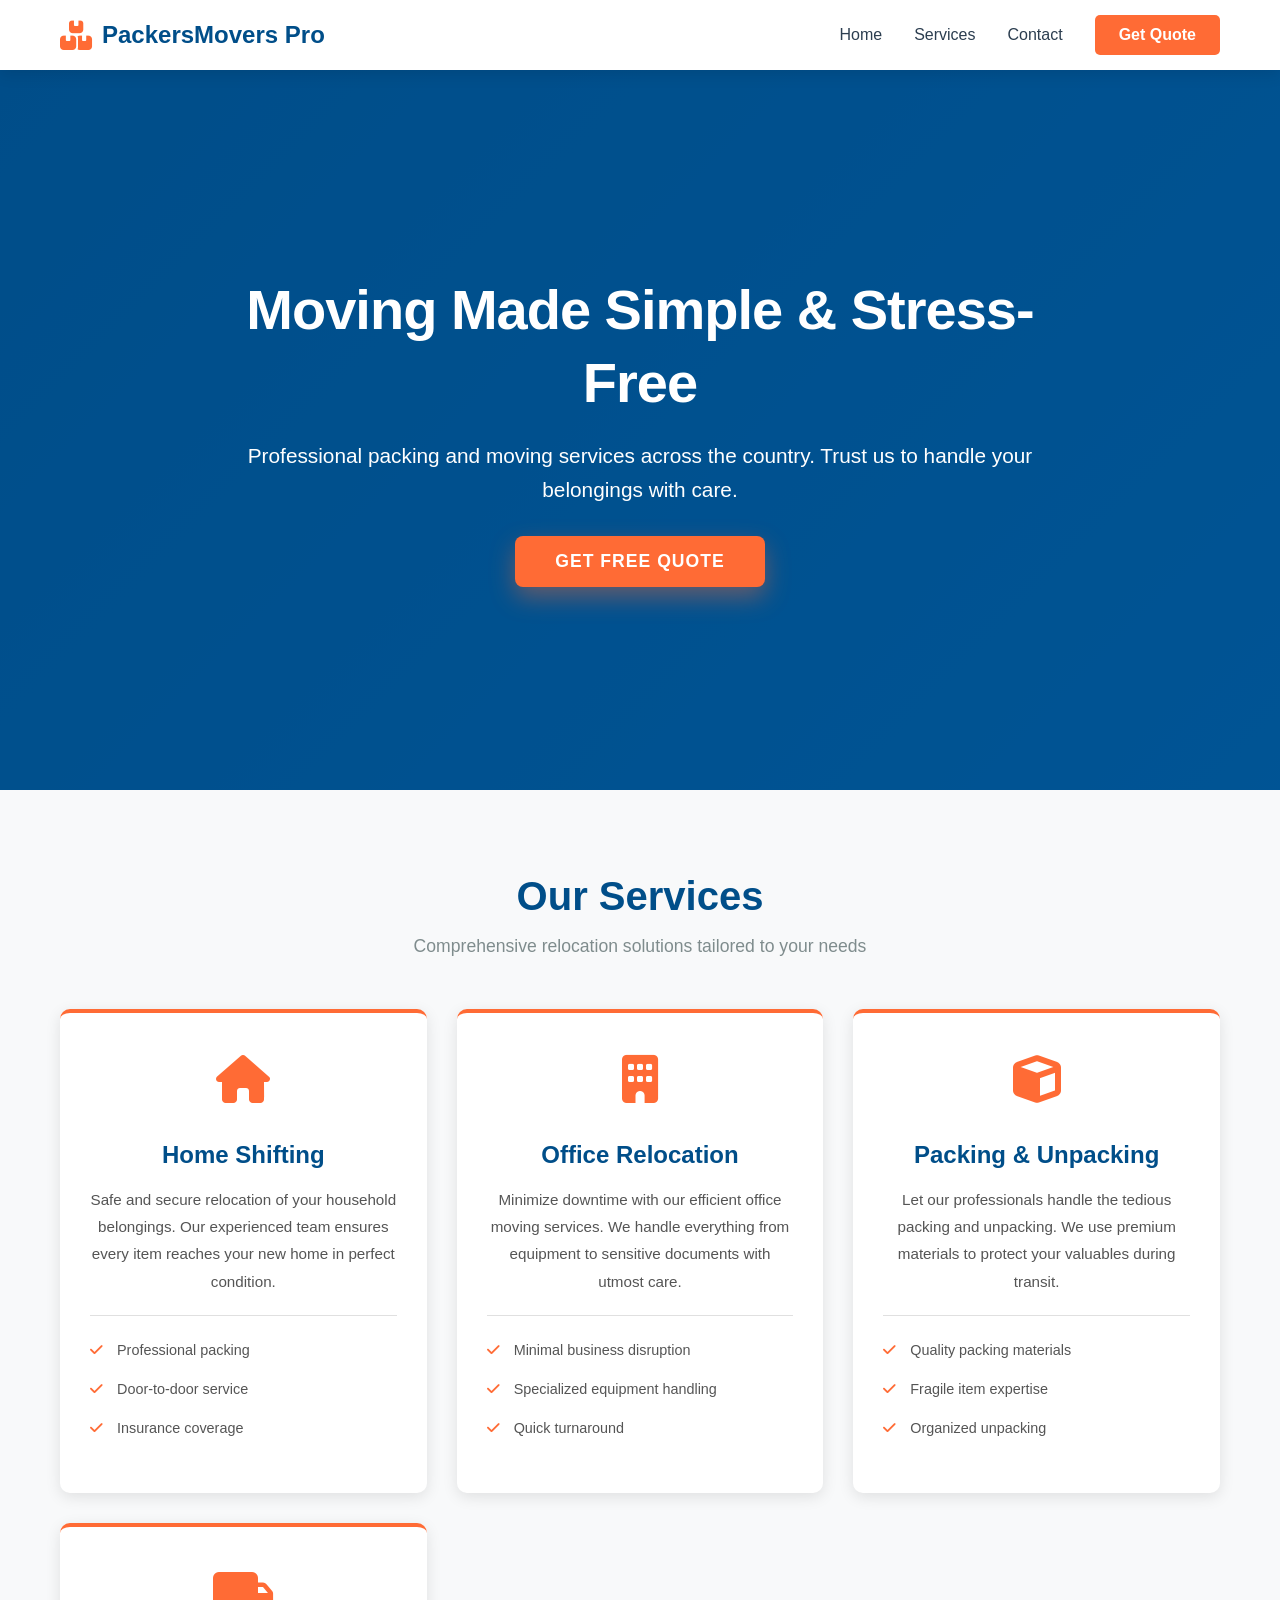
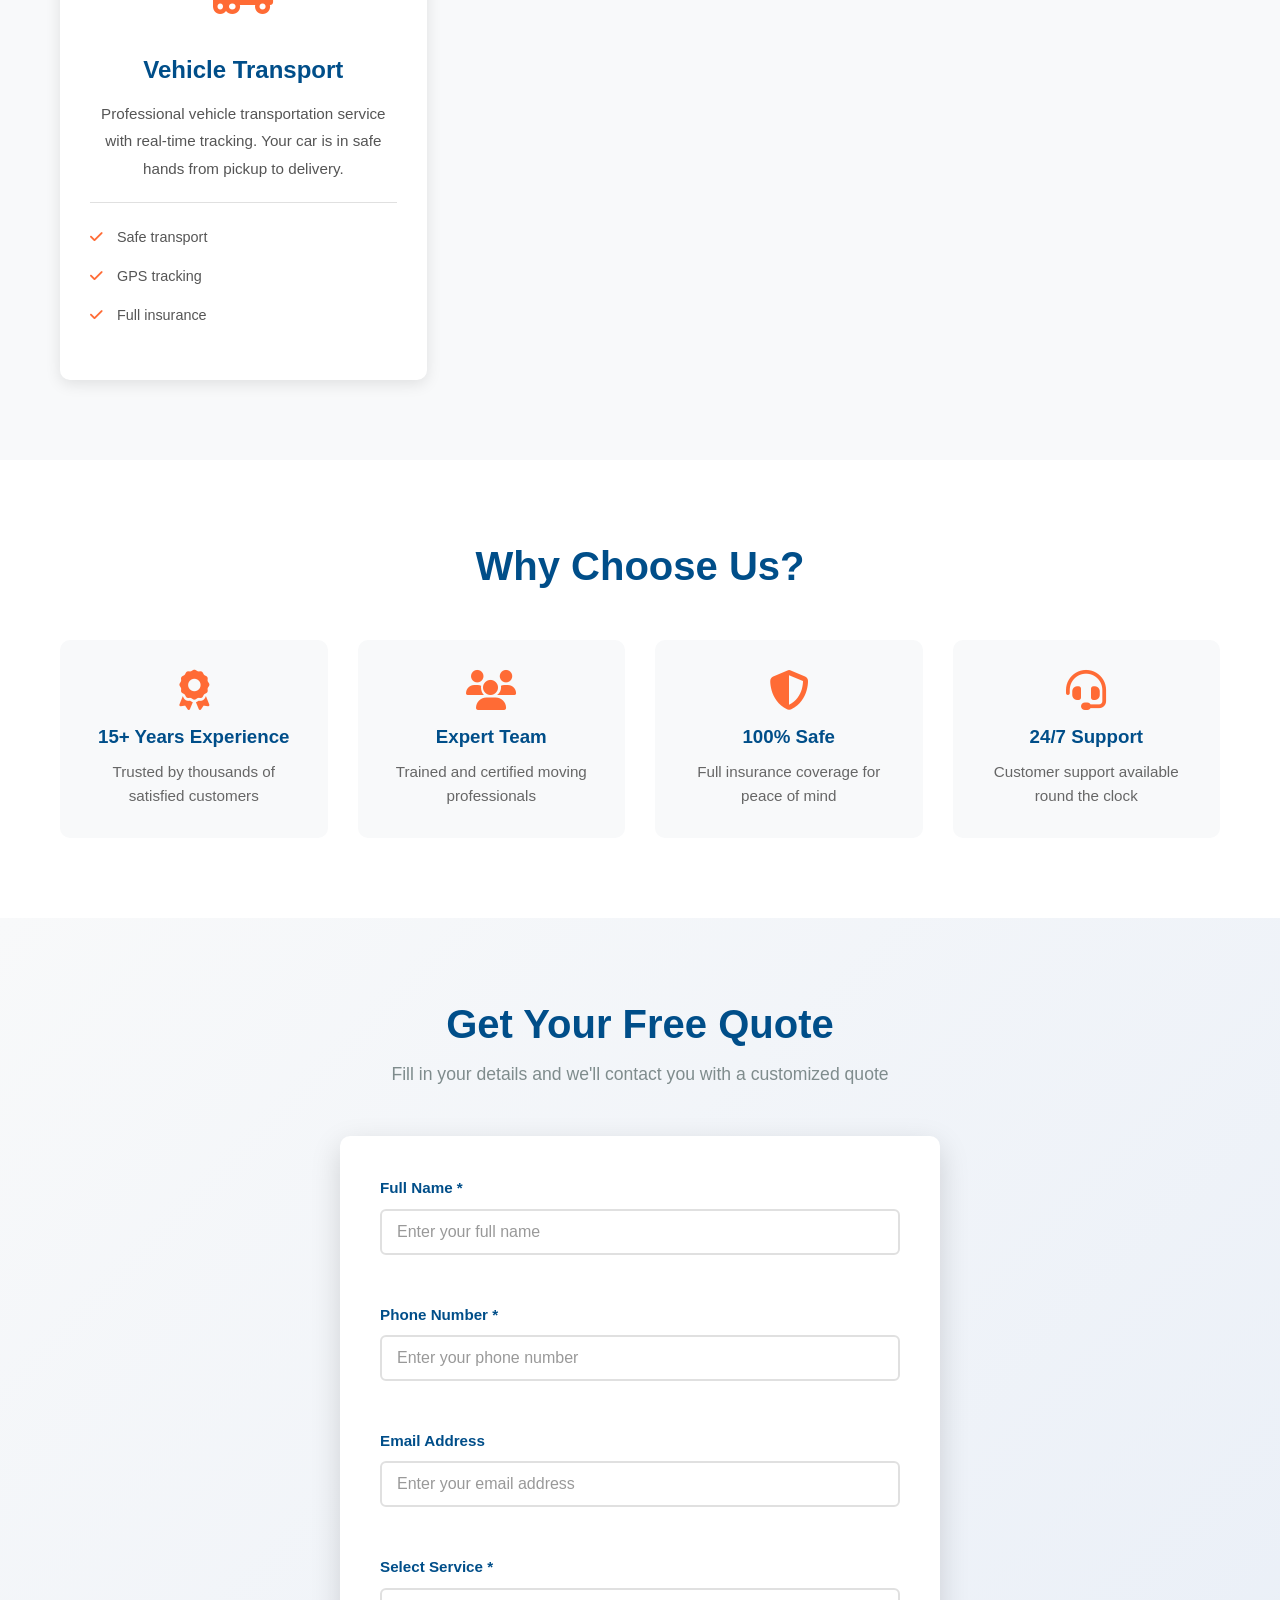
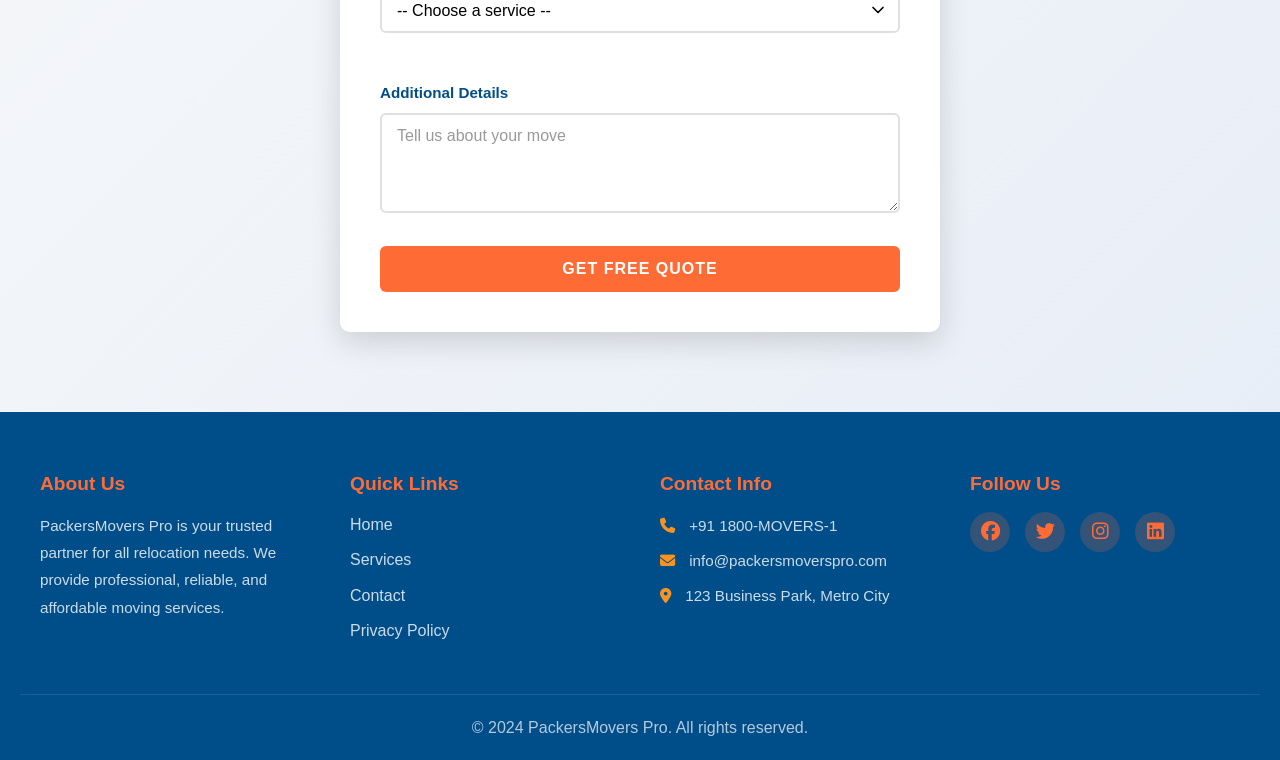
<file: index.html>
<!DOCTYPE html>
<html lang="en">
<head>
    <meta charset="UTF-8">
    <meta name="viewport" content="width=device-width, initial-scale=1.0">
    <meta name="description" content="Professional packers and movers service. Fast, reliable, and affordable relocation solutions for homes and offices.">
    <meta name="keywords" content="packers movers, relocation, home shifting, office moving, vehicle transport">
    <meta name="author" content="PackersMovers Pro">
    <title>PackersMovers Pro - Professional Relocation Services</title>
    <link rel="stylesheet" href="styles.css">
    <link rel="stylesheet" href="https://cdnjs.cloudflare.com/ajax/libs/font-awesome/6.4.0/css/all.min.css">
</head>
<body>
    <!-- Navigation Bar -->
    <nav class="navbar">
        <div class="nav-container">
            <div class="nav-logo">
                <i class="fas fa-boxes"></i>
                <span>PackersMovers Pro</span>
            </div>
            <div class="hamburger">
                <span></span>
                <span></span>
                <span></span>
            </div>
            <ul class="nav-menu">
                <li><a href="#home" class="nav-link">Home</a></li>
                <li><a href="#services" class="nav-link">Services</a></li>
                <li><a href="#contact" class="nav-link">Contact</a></li>
                <li><a href="#" class="nav-link nav-link-btn">Get Quote</a></li>
            </ul>
        </div>
    </nav>

    <!-- Hero Section -->
    <section id="home" class="hero">
        <div class="hero-content">
            <h1 class="hero-title">Moving Made Simple & Stress-Free</h1>
            <p class="hero-subtitle">Professional packing and moving services across the country. Trust us to handle your belongings with care.</p>
            <button class="cta-button" onclick="document.getElementById('contact').scrollIntoView({behavior: 'smooth'})">Get Free Quote</button>
        </div>
        <div class="hero-overlay"></div>
    </section>

    <!-- Services Section -->
    <section id="services" class="services">
        <div class="container">
            <h2 class="section-title">Our Services</h2>
            <p class="section-subtitle">Comprehensive relocation solutions tailored to your needs</p>
            
            <div class="services-grid">
                <!-- Service Card 1 -->
                <div class="service-card">
                    <div class="service-icon">
                        <i class="fas fa-home"></i>
                    </div>
                    <h3>Home Shifting</h3>
                    <p>Safe and secure relocation of your household belongings. Our experienced team ensures every item reaches your new home in perfect condition.</p>
                    <ul class="service-features">
                        <li><i class="fas fa-check"></i> Professional packing</li>
                        <li><i class="fas fa-check"></i> Door-to-door service</li>
                        <li><i class="fas fa-check"></i> Insurance coverage</li>
                    </ul>
                </div>

                <!-- Service Card 2 -->
                <div class="service-card">
                    <div class="service-icon">
                        <i class="fas fa-building"></i>
                    </div>
                    <h3>Office Relocation</h3>
                    <p>Minimize downtime with our efficient office moving services. We handle everything from equipment to sensitive documents with utmost care.</p>
                    <ul class="service-features">
                        <li><i class="fas fa-check"></i> Minimal business disruption</li>
                        <li><i class="fas fa-check"></i> Specialized equipment handling</li>
                        <li><i class="fas fa-check"></i> Quick turnaround</li>
                    </ul>
                </div>

                <!-- Service Card 3 -->
                <div class="service-card">
                    <div class="service-icon">
                        <i class="fas fa-cube"></i>
                    </div>
                    <h3>Packing & Unpacking</h3>
                    <p>Let our professionals handle the tedious packing and unpacking. We use premium materials to protect your valuables during transit.</p>
                    <ul class="service-features">
                        <li><i class="fas fa-check"></i> Quality packing materials</li>
                        <li><i class="fas fa-check"></i> Fragile item expertise</li>
                        <li><i class="fas fa-check"></i> Organized unpacking</li>
                    </ul>
                </div>

                <!-- Service Card 4 -->
                <div class="service-card">
                    <div class="service-icon">
                        <i class="fas fa-truck-moving"></i>
                    </div>
                    <h3>Vehicle Transport</h3>
                    <p>Professional vehicle transportation service with real-time tracking. Your car is in safe hands from pickup to delivery.</p>
                    <ul class="service-features">
                        <li><i class="fas fa-check"></i> Safe transport</li>
                        <li><i class="fas fa-check"></i> GPS tracking</li>
                        <li><i class="fas fa-check"></i> Full insurance</li>
                    </ul>
                </div>
            </div>
        </div>
    </section>

    <!-- Why Choose Us Section -->
    <section class="why-choose-us">
        <div class="container">
            <h2 class="section-title">Why Choose Us?</h2>
            <div class="features-grid">
                <div class="feature">
                    <i class="fas fa-award"></i>
                    <h3>15+ Years Experience</h3>
                    <p>Trusted by thousands of satisfied customers</p>
                </div>
                <div class="feature">
                    <i class="fas fa-users"></i>
                    <h3>Expert Team</h3>
                    <p>Trained and certified moving professionals</p>
                </div>
                <div class="feature">
                    <i class="fas fa-shield-alt"></i>
                    <h3>100% Safe</h3>
                    <p>Full insurance coverage for peace of mind</p>
                </div>
                <div class="feature">
                    <i class="fas fa-headset"></i>
                    <h3>24/7 Support</h3>
                    <p>Customer support available round the clock</p>
                </div>
            </div>
        </div>
    </section>

    <!-- Contact Form Section -->
    <section id="contact" class="contact">
        <div class="container">
            <h2 class="section-title">Get Your Free Quote</h2>
            <p class="section-subtitle">Fill in your details and we'll contact you with a customized quote</p>
            
            <form class="contact-form" id="contactForm">
                <div class="form-group">
                    <label for="name">Full Name *</label>
                    <input type="text" id="name" name="name" placeholder="Enter your full name" required>
                    <span class="error-message" id="nameError"></span>
                </div>

                <div class="form-group">
                    <label for="phone">Phone Number *</label>
                    <input type="tel" id="phone" name="phone" placeholder="Enter your phone number" required>
                    <span class="error-message" id="phoneError"></span>
                </div>

                <div class="form-group">
                    <label for="email">Email Address</label>
                    <input type="email" id="email" name="email" placeholder="Enter your email address">
                    <span class="error-message" id="emailError"></span>
                </div>

                <div class="form-group">
                    <label for="service">Select Service *</label>
                    <select id="service" name="service" required>
                        <option value="">-- Choose a service --</option>
                        <option value="home-shifting">Home Shifting</option>
                        <option value="office-relocation">Office Relocation</option>
                        <option value="packing-unpacking">Packing & Unpacking</option>
                        <option value="vehicle-transport">Vehicle Transport</option>
                    </select>
                    <span class="error-message" id="serviceError"></span>
                </div>

                <div class="form-group">
                    <label for="message">Additional Details</label>
                    <textarea id="message" name="message" placeholder="Tell us about your move" rows="4"></textarea>
                </div>

                <button type="submit" class="submit-button">Get Free Quote</button>
                <p class="form-success-message" id="successMessage"></p>
            </form>
        </div>
    </section>

    <!-- Footer -->
    <footer class="footer">
        <div class="footer-container">
            <div class="footer-section">
                <h4>About Us</h4>
                <p>PackersMovers Pro is your trusted partner for all relocation needs. We provide professional, reliable, and affordable moving services.</p>
            </div>

            <div class="footer-section">
                <h4>Quick Links</h4>
                <ul>
                    <li><a href="#home">Home</a></li>
                    <li><a href="#services">Services</a></li>
                    <li><a href="#contact">Contact</a></li>
                    <li><a href="#">Privacy Policy</a></li>
                </ul>
            </div>

            <div class="footer-section">
                <h4>Contact Info</h4>
                <p>
                    <i class="fas fa-phone"></i> +91 1800-MOVERS-1
                </p>
                <p>
                    <i class="fas fa-envelope"></i> info@packersmoverspro.com
                </p>
                <p>
                    <i class="fas fa-map-marker-alt"></i> 123 Business Park, Metro City
                </p>
            </div>

            <div class="footer-section">
                <h4>Follow Us</h4>
                <div class="social-links">
                    <a href="#"><i class="fab fa-facebook"></i></a>
                    <a href="#"><i class="fab fa-twitter"></i></a>
                    <a href="#"><i class="fab fa-instagram"></i></a>
                    <a href="#"><i class="fab fa-linkedin"></i></a>
                </div>
            </div>
        </div>

        <div class="footer-bottom">
            <p>&copy; 2024 PackersMovers Pro. All rights reserved.</p>
        </div>
    </footer>

    <!-- Back to Top Button -->
    <button class="back-to-top" id="backToTopBtn">
        <i class="fas fa-chevron-up"></i>
    </button>

    <script src="script.js"></script>
</body>
</html>
</file>
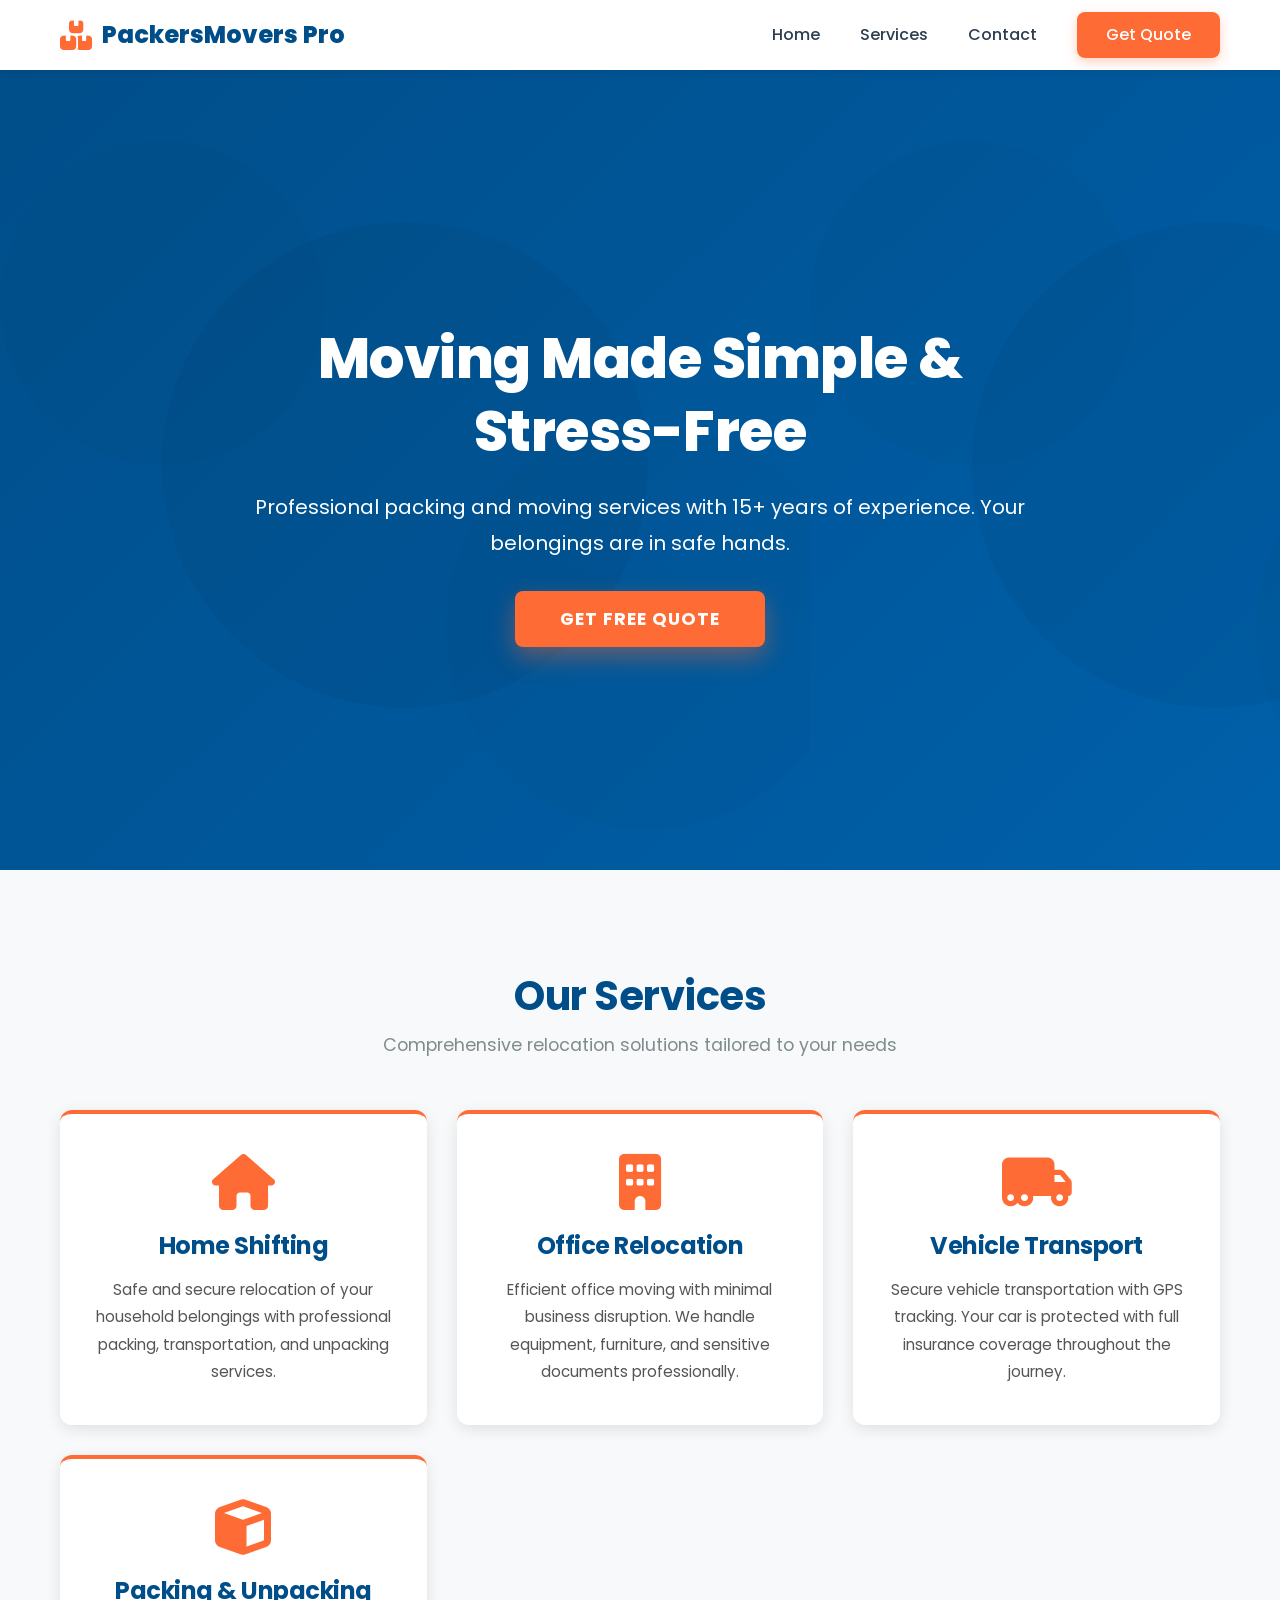
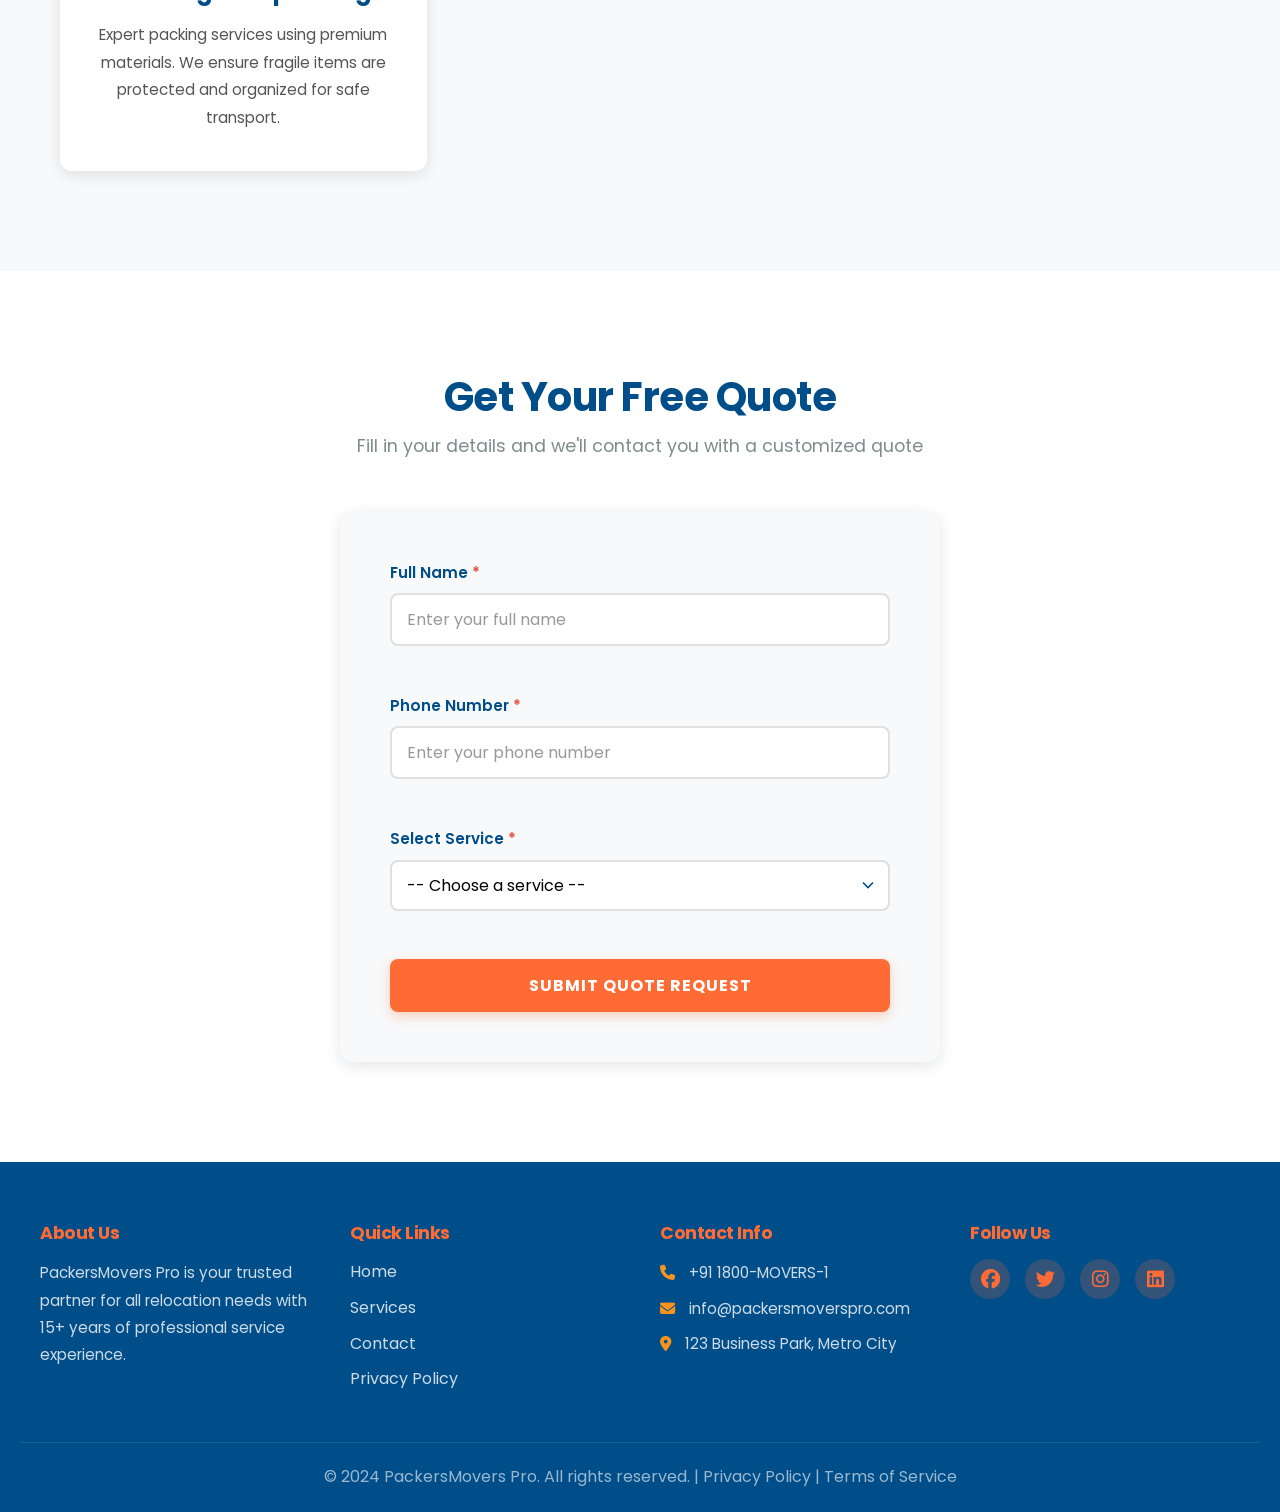
<file: complete-single-file.html>
<!DOCTYPE html>
<html lang="en">
<head>
    <meta charset="UTF-8">
    <meta name="viewport" content="width=device-width, initial-scale=1.0">
    <meta name="description" content="Professional packers and movers service. Fast, reliable, and affordable relocation solutions for homes and offices across India.">
    <meta name="keywords" content="packers movers, home shifting, office relocation, vehicle transport, moving services">
    <meta name="author" content="PackersMovers Pro">
    <meta property="og:title" content="PackersMovers Pro - Professional Relocation Services">
    <meta property="og:description" content="Expert packing and moving services with 15+ years of experience.">
    <meta property="og:type" content="website">
    
    <title>PackersMovers Pro - Professional Relocation & Moving Services</title>
    
    <!-- Google Fonts -->
    <link rel="preconnect" href="https://fonts.googleapis.com">
    <link rel="preconnect" href="https://fonts.gstatic.com" crossorigin>
    <link href="https://fonts.googleapis.com/css2?family=Poppins:wght@300;400;600;700;800&display=swap" rel="stylesheet">
    
    <!-- Font Awesome Icons -->
    <link rel="stylesheet" href="https://cdnjs.cloudflare.com/ajax/libs/font-awesome/6.4.0/css/all.min.css">
    
    <style>
        /* ==========================================
           CSS CUSTOM PROPERTIES & GLOBAL STYLES
           ========================================== */
        
        :root {
            --primary-color: #FF6B35;
            --secondary-color: #004E89;
            --accent-color: #F7931E;
            --success-color: #27ae60;
            --error-color: #e74c3c;
            --text-dark: #2c3e50;
            --text-light: #ecf0f1;
            --bg-light: #f8f9fa;
            --bg-white: #ffffff;
            --border-color: #e0e0e0;
            --shadow-sm: 0 2px 8px rgba(0, 0, 0, 0.08);
            --shadow: 0 4px 15px rgba(0, 0, 0, 0.1);
            --shadow-lg: 0 10px 30px rgba(0, 0, 0, 0.15);
            --transition: all 0.3s cubic-bezier(0.25, 0.46, 0.45, 0.94);
            --transition-fast: all 0.2s ease;
        }

        * {
            margin: 0;
            padding: 0;
            box-sizing: border-box;
        }

        html {
            scroll-behavior: smooth;
        }

        body {
            font-family: 'Poppins', sans-serif;
            line-height: 1.6;
            color: var(--text-dark);
            background: var(--bg-white);
            overflow-x: hidden;
        }

        /* ==========================================
           TYPOGRAPHY & UTILITIES
           ========================================== */
        
        h1, h2, h3, h4, h5, h6 {
            font-weight: 700;
            line-height: 1.3;
            letter-spacing: -0.5px;
        }

        h1 { font-size: clamp(2rem, 5vw, 3.5rem); }
        h2 { font-size: clamp(1.75rem, 4vw, 2.5rem); }
        h3 { font-size: 1.5rem; }

        p {
            font-size: 1rem;
            line-height: 1.8;
        }

        a {
            text-decoration: none;
            color: inherit;
            transition: var(--transition-fast);
        }

        button {
            font-family: 'Poppins', sans-serif;
            cursor: pointer;
            border: none;
            transition: var(--transition-fast);
        }

        img {
            max-width: 100%;
            height: auto;
            display: block;
        }

        .container {
            max-width: 1200px;
            margin: 0 auto;
            padding: 0 20px;
        }

        .section-title {
            text-align: center;
            color: var(--secondary-color);
            margin-bottom: 0.5rem;
            animation: slideInDown 0.6s ease forwards;
        }

        .section-subtitle {
            text-align: center;
            color: #7f8c8d;
            font-size: 1.1rem;
            margin-bottom: 3rem;
            animation: slideInUp 0.6s ease 0.1s forwards;
        }

        /* ==========================================
           NAVIGATION BAR
           ========================================== */
        
        header {
            background: var(--bg-white);
            box-shadow: var(--shadow-sm);
            position: fixed;
            top: 0;
            width: 100%;
            z-index: 1000;
            transition: var(--transition-fast);
        }

        header.scrolled {
            box-shadow: var(--shadow);
        }

        nav {
            display: flex;
            justify-content: space-between;
            align-items: center;
            padding: 1rem 0;
            max-width: 1200px;
            margin: 0 auto;
            padding: 1rem 20px;
        }

        .logo {
            display: flex;
            align-items: center;
            gap: 10px;
            font-size: 1.5rem;
            font-weight: 800;
            color: var(--secondary-color);
        }

        .logo i {
            font-size: 1.8rem;
            color: var(--primary-color);
        }

        .nav-links {
            display: flex;
            list-style: none;
            gap: 2.5rem;
            align-items: center;
        }

        .nav-links a {
            color: var(--text-dark);
            font-weight: 500;
            position: relative;
            overflow: hidden;
        }

        .nav-links a::after {
            content: '';
            position: absolute;
            bottom: -3px;
            left: 0;
            width: 0;
            height: 2px;
            background: var(--primary-color);
            transition: width 0.3s ease;
        }

        .nav-links a:hover::after,
        .nav-links a.active::after {
            width: 100%;
        }

        .nav-cta {
            background: var(--primary-color);
            color: white !important;
            padding: 0.7rem 1.8rem;
            border-radius: 8px;
            font-weight: 600;
            box-shadow: 0 4px 12px rgba(255, 107, 53, 0.3);
        }

        .nav-cta:hover {
            background: var(--secondary-color);
            transform: translateY(-2px);
            box-shadow: 0 6px 16px rgba(0, 78, 137, 0.4);
        }

        .nav-cta::after {
            display: none !important;
        }

        /* Hamburger Menu */
        .hamburger {
            display: none;
            flex-direction: column;
            cursor: pointer;
            gap: 6px;
        }

        .hamburger span {
            width: 25px;
            height: 3px;
            background: var(--text-dark);
            border-radius: 3px;
            transition: var(--transition-fast);
        }

        .hamburger.active span:nth-child(1) {
            transform: rotate(45deg) translate(8px, 8px);
        }

        .hamburger.active span:nth-child(2) {
            opacity: 0;
        }

        .hamburger.active span:nth-child(3) {
            transform: rotate(-45deg) translate(7px, -7px);
        }

        /* ==========================================
           HERO SECTION
           ========================================== */
        
        .hero {
            background: linear-gradient(135deg, var(--secondary-color) 0%, #0066b3 100%);
            background-attachment: fixed;
            color: white;
            padding: 140px 20px 100px;
            text-align: center;
            position: relative;
            overflow: hidden;
            min-height: 90vh;
            display: flex;
            align-items: center;
            justify-content: center;
            margin-top: 60px;
        }

        .hero::before {
            content: '';
            position: absolute;
            top: 0;
            left: 0;
            right: 0;
            bottom: 0;
            background: url('data:image/svg+xml,<svg xmlns="http://www.w3.org/2000/svg" viewBox="0 0 100 100"><circle cx="50" cy="50" r="30" opacity="0.1"/><circle cx="20" cy="30" r="20" opacity="0.05"/><circle cx="80" cy="70" r="25" opacity="0.05"/></svg>');
            opacity: 0.5;
        }

        .hero::after {
            content: '';
            position: absolute;
            top: 0;
            left: 0;
            right: 0;
            bottom: 0;
            background: rgba(0, 78, 137, 0.2);
        }

        .hero-content {
            position: relative;
            z-index: 1;
            max-width: 800px;
            animation: fadeInUp 0.8s ease 0.2s both;
        }

        .hero h1 {
            margin-bottom: 20px;
            font-weight: 800;
            animation: slideInDown 0.8s ease;
        }

        .hero p {
            font-size: 1.25rem;
            margin-bottom: 30px;
            opacity: 0.95;
            animation: slideInUp 0.8s ease 0.1s both;
        }

        .cta-button {
            background: var(--primary-color);
            color: white;
            padding: 15px 45px;
            font-size: 1.1rem;
            font-weight: 700;
            border-radius: 8px;
            text-transform: uppercase;
            letter-spacing: 1px;
            box-shadow: 0 10px 25px rgba(255, 107, 53, 0.4);
            display: inline-block;
            animation: slideInUp 0.8s ease 0.2s both;
        }

        .cta-button:hover {
            background: var(--accent-color);
            transform: translateY(-3px);
            box-shadow: 0 15px 35px rgba(255, 107, 53, 0.6);
        }

        .cta-button:active {
            transform: translateY(-1px);
        }

        /* ==========================================
           SERVICES SECTION
           ========================================== */
        
        .services {
            padding: 100px 20px;
            background: var(--bg-light);
        }

        .services-grid {
            display: grid;
            grid-template-columns: repeat(auto-fit, minmax(300px, 1fr));
            gap: 30px;
            margin-top: 3rem;
        }

        .service-card {
            background: var(--bg-white);
            border-radius: 12px;
            padding: 40px 30px;
            text-align: center;
            box-shadow: var(--shadow);
            border-top: 4px solid var(--primary-color);
            transition: var(--transition);
            cursor: pointer;
            animation: fadeInUp 0.6s ease both;
        }

        .service-card:nth-child(2) {
            animation-delay: 0.1s;
        }

        .service-card:nth-child(3) {
            animation-delay: 0.2s;
        }

        .service-card:nth-child(4) {
            animation-delay: 0.3s;
        }

        .service-card:hover {
            transform: translateY(-15px);
            box-shadow: var(--shadow-lg);
            border-top-color: var(--accent-color);
        }

        .service-icon {
            font-size: 3.5rem;
            color: var(--primary-color);
            margin-bottom: 20px;
            display: inline-block;
            transition: var(--transition);
        }

        .service-card:hover .service-icon {
            transform: scale(1.1) rotate(10deg);
            color: var(--accent-color);
        }

        .service-card h3 {
            color: var(--secondary-color);
            margin-bottom: 15px;
        }

        .service-card p {
            color: #555;
            font-size: 0.95rem;
            line-height: 1.8;
        }

        /* ==========================================
           CONTACT FORM SECTION
           ========================================== */
        
        .contact {
            padding: 100px 20px;
            background: var(--bg-white);
        }

        .contact-form {
            max-width: 600px;
            margin: 0 auto;
            background: var(--bg-light);
            padding: 50px;
            border-radius: 12px;
            box-shadow: var(--shadow);
            animation: fadeInUp 0.8s ease;
        }

        .form-group {
            margin-bottom: 25px;
        }

        .form-group label {
            display: block;
            margin-bottom: 8px;
            font-weight: 600;
            color: var(--secondary-color);
            font-size: 0.95rem;
        }

        .form-group input,
        .form-group select,
        .form-group textarea {
            width: 100%;
            padding: 12px 15px;
            border: 2px solid var(--border-color);
            border-radius: 8px;
            font-size: 1rem;
            font-family: 'Poppins', sans-serif;
            transition: var(--transition-fast);
            background: white;
        }

        .form-group input:focus,
        .form-group select:focus,
        .form-group textarea:focus {
            outline: none;
            border-color: var(--primary-color);
            box-shadow: 0 0 0 3px rgba(255, 107, 53, 0.1);
        }

        .form-group input::placeholder,
        .form-group textarea::placeholder {
            color: #999;
        }

        .form-group select {
            appearance: none;
            background-image: url("data:image/svg+xml;charset=UTF-8,%3csvg xmlns='http://www.w3.org/2000/svg' viewBox='0 0 24 24' fill='none' stroke='%23004E89' stroke-width='2'%3e%3cpolyline points='6 9 12 15 18 9'%3e%3c/polyline%3e%3c/svg%3e");
            background-repeat: no-repeat;
            background-position: right 10px center;
            background-size: 20px;
            padding-right: 40px;
            cursor: pointer;
        }

        .error-message {
            color: var(--error-color);
            font-size: 0.85rem;
            margin-top: 5px;
            display: block;
            min-height: 18px;
        }

        .form-group input.error,
        .form-group select.error,
        .form-group textarea.error {
            border-color: var(--error-color);
            background-color: rgba(231, 76, 60, 0.05);
        }

        .submit-button {
            width: 100%;
            padding: 14px;
            background: var(--primary-color);
            color: white;
            border-radius: 8px;
            font-size: 1rem;
            font-weight: 700;
            text-transform: uppercase;
            letter-spacing: 1px;
            box-shadow: 0 4px 12px rgba(255, 107, 53, 0.3);
        }

        .submit-button:hover {
            background: var(--secondary-color);
            transform: translateY(-2px);
            box-shadow: 0 6px 16px rgba(0, 78, 137, 0.4);
        }

        .submit-button:active {
            transform: translateY(0);
        }

        .submit-button.disabled {
            opacity: 0.6;
            cursor: not-allowed;
            transform: none;
        }

        .success-message {
            background: rgba(39, 174, 96, 0.1);
            border-left: 4px solid var(--success-color);
            color: var(--success-color);
            padding: 15px;
            border-radius: 6px;
            margin-bottom: 20px;
            display: none;
            animation: slideInDown 0.4s ease;
        }

        .success-message.show {
            display: block;
        }

        /* ==========================================
           FOOTER SECTION
           ========================================== */
        
        footer {
            background: var(--secondary-color);
            color: var(--text-light);
            padding: 60px 20px 20px;
        }

        .footer-content {
            display: grid;
            grid-template-columns: repeat(auto-fit, minmax(250px, 1fr));
            gap: 40px;
            max-width: 1200px;
            margin: 0 auto 40px;
        }

        .footer-section h4 {
            color: var(--primary-color);
            margin-bottom: 15px;
            font-size: 1.1rem;
        }

        .footer-section p {
            line-height: 1.8;
            color: rgba(255, 255, 255, 0.8);
            margin-bottom: 8px;
            font-size: 0.95rem;
        }

        .footer-section p i {
            margin-right: 10px;
            color: var(--accent-color);
        }

        .footer-section ul {
            list-style: none;
        }

        .footer-section ul li {
            margin-bottom: 10px;
        }

        .footer-section ul li a {
            color: rgba(255, 255, 255, 0.8);
            transition: var(--transition-fast);
        }

        .footer-section ul li a:hover {
            color: var(--primary-color);
            margin-left: 5px;
        }

        .social-links {
            display: flex;
            gap: 15px;
            margin-top: 15px;
        }

        .social-links a {
            display: inline-flex;
            align-items: center;
            justify-content: center;
            width: 40px;
            height: 40px;
            background: rgba(255, 107, 53, 0.2);
            color: var(--primary-color);
            border-radius: 50%;
            transition: var(--transition-fast);
            font-size: 1.2rem;
        }

        .social-links a:hover {
            background: var(--primary-color);
            color: white;
            transform: translateY(-3px);
        }

        .footer-bottom {
            text-align: center;
            padding-top: 20px;
            border-top: 1px solid rgba(255, 255, 255, 0.1);
            color: rgba(255, 255, 255, 0.6);
        }

        /* ==========================================
           BACK TO TOP BUTTON
           ========================================== */
        
        .back-to-top {
            position: fixed;
            bottom: 30px;
            right: 30px;
            width: 50px;
            height: 50px;
            background: var(--primary-color);
            color: white;
            border-radius: 50%;
            font-size: 1.5rem;
            display: flex;
            align-items: center;
            justify-content: center;
            box-shadow: 0 4px 12px rgba(255, 107, 53, 0.4);
            z-index: 999;
            opacity: 0;
            visibility: hidden;
            transition: var(--transition-fast);
        }

        .back-to-top.show {
            opacity: 1;
            visibility: visible;
        }

        .back-to-top:hover {
            background: var(--secondary-color);
            transform: translateY(-5px);
        }

        /* ==========================================
           ANIMATIONS
           ========================================== */
        
        @keyframes slideInDown {
            from {
                opacity: 0;
                transform: translateY(-30px);
            }
            to {
                opacity: 1;
                transform: translateY(0);
            }
        }

        @keyframes slideInUp {
            from {
                opacity: 0;
                transform: translateY(30px);
            }
            to {
                opacity: 1;
                transform: translateY(0);
            }
        }

        @keyframes fadeInUp {
            from {
                opacity: 0;
                transform: translateY(20px);
            }
            to {
                opacity: 1;
                transform: translateY(0);
            }
        }

        @keyframes fadeIn {
            from { opacity: 0; }
            to { opacity: 1; }
        }

        .fade-in {
            animation: fadeIn 0.6s ease forwards;
        }

        /* ==========================================
           RESPONSIVE DESIGN
           ========================================== */
        
        @media (max-width: 768px) {
            .nav-links {
                position: fixed;
                left: -100%;
                top: 60px;
                flex-direction: column;
                background-color: white;
                width: 100%;
                text-align: center;
                transition: 0.3s;
                box-shadow: var(--shadow);
                padding: 20px 0;
                gap: 0;
            }

            .nav-links.active {
                left: 0;
            }

            .nav-links li {
                padding: 15px 0;
            }

            .hamburger {
                display: flex;
            }

            .hero {
                min-height: 60vh;
                padding: 100px 20px 80px;
            }

            .services-grid {
                grid-template-columns: 1fr;
                gap: 20px;
            }

            .contact-form {
                padding: 30px 20px;
            }

            .back-to-top {
                width: 45px;
                height: 45px;
                bottom: 20px;
                right: 20px;
                font-size: 1.2rem;
            }

            .footer-content {
                gap: 30px;
            }
        }

        @media (max-width: 480px) {
            .logo span {
                display: none;
            }

            .logo {
                font-size: 1.2rem;
            }

            .nav-cta {
                padding: 0.6rem 1.2rem;
                font-size: 0.9rem;
            }

            .cta-button {
                padding: 12px 30px;
                font-size: 0.95rem;
            }

            .section-title {
                font-size: 1.5rem;
            }

            .section-subtitle {
                font-size: 0.95rem;
            }

            .service-card {
                padding: 25px 15px;
            }

            .service-icon {
                font-size: 2.5rem;
            }

            .contact-form {
                padding: 20px;
            }

            .back-to-top {
                width: 40px;
                height: 40px;
                font-size: 1rem;
            }
        }
    </style>
</head>
<body>
    <!-- HEADER & NAVIGATION -->
    <header id="header">
        <nav>
            <div class="logo">
                <i class="fas fa-boxes"></i>
                <span>PackersMovers Pro</span>
            </div>
            
            <ul class="nav-links" id="navLinks">
                <li><a href="#home" class="nav-link">Home</a></li>
                <li><a href="#services" class="nav-link">Services</a></li>
                <li><a href="#contact" class="nav-link">Contact</a></li>
                <li><a href="#contact" class="nav-link nav-cta">Get Quote</a></li>
            </ul>

            <div class="hamburger" id="hamburger">
                <span></span>
                <span></span>
                <span></span>
            </div>
        </nav>
    </header>

    <!-- HERO SECTION -->
    <section id="home" class="hero">
        <div class="hero-content">
            <h1>Moving Made Simple & Stress-Free</h1>
            <p>Professional packing and moving services with 15+ years of experience. Your belongings are in safe hands.</p>
            <button class="cta-button" onclick="document.getElementById('contact').scrollIntoView({behavior: 'smooth'})">Get Free Quote</button>
        </div>
    </section>

    <!-- SERVICES SECTION -->
    <section id="services" class="services">
        <div class="container">
            <h2 class="section-title">Our Services</h2>
            <p class="section-subtitle">Comprehensive relocation solutions tailored to your needs</p>
            
            <div class="services-grid">
                <!-- Service 1: Home Shifting -->
                <div class="service-card" onclick="selectService('home-shifting')">
                    <i class="fas fa-home service-icon"></i>
                    <h3>Home Shifting</h3>
                    <p>Safe and secure relocation of your household belongings with professional packing, transportation, and unpacking services.</p>
                </div>

                <!-- Service 2: Office Relocation -->
                <div class="service-card" onclick="selectService('office-relocation')">
                    <i class="fas fa-building service-icon"></i>
                    <h3>Office Relocation</h3>
                    <p>Efficient office moving with minimal business disruption. We handle equipment, furniture, and sensitive documents professionally.</p>
                </div>

                <!-- Service 3: Vehicle Transport -->
                <div class="service-card" onclick="selectService('vehicle-transport')">
                    <i class="fas fa-truck-moving service-icon"></i>
                    <h3>Vehicle Transport</h3>
                    <p>Secure vehicle transportation with GPS tracking. Your car is protected with full insurance coverage throughout the journey.</p>
                </div>

                <!-- Service 4: Packing & Unpacking -->
                <div class="service-card" onclick="selectService('packing-unpacking')">
                    <i class="fas fa-cube service-icon"></i>
                    <h3>Packing & Unpacking</h3>
                    <p>Expert packing services using premium materials. We ensure fragile items are protected and organized for safe transport.</p>
                </div>
            </div>
        </div>
    </section>

    <!-- CONTACT FORM SECTION -->
    <section id="contact" class="contact">
        <div class="container">
            <h2 class="section-title">Get Your Free Quote</h2>
            <p class="section-subtitle">Fill in your details and we'll contact you with a customized quote</p>
            
            <form class="contact-form" id="contactForm" novalidate>
                <div class="success-message" id="successMessage">
                    <i class="fas fa-check-circle"></i> Quote request submitted successfully! We'll contact you soon.
                </div>

                <div class="form-group">
                    <label for="name">Full Name <span style="color: var(--error-color);">*</span></label>
                    <input type="text" id="name" name="name" placeholder="Enter your full name" required aria-label="Full Name">
                    <span class="error-message" id="nameError"></span>
                </div>

                <div class="form-group">
                    <label for="phone">Phone Number <span style="color: var(--error-color);">*</span></label>
                    <input type="tel" id="phone" name="phone" placeholder="Enter your phone number" required aria-label="Phone Number">
                    <span class="error-message" id="phoneError"></span>
                </div>

                <div class="form-group">
                    <label for="service">Select Service <span style="color: var(--error-color);">*</span></label>
                    <select id="service" name="service" required aria-label="Select Service">
                        <option value="">-- Choose a service --</option>
                        <option value="home-shifting">Home Shifting</option>
                        <option value="office-relocation">Office Relocation</option>
                        <option value="vehicle-transport">Vehicle Transport</option>
                        <option value="packing-unpacking">Packing & Unpacking</option>
                    </select>
                    <span class="error-message" id="serviceError"></span>
                </div>

                <button type="submit" class="submit-button">Submit Quote Request</button>
            </form>
        </div>
    </section>

    <!-- FOOTER -->
    <footer>
        <div class="footer-content">
            <div class="footer-section">
                <h4>About Us</h4>
                <p>PackersMovers Pro is your trusted partner for all relocation needs with 15+ years of professional service experience.</p>
            </div>

            <div class="footer-section">
                <h4>Quick Links</h4>
                <ul>
                    <li><a href="#home">Home</a></li>
                    <li><a href="#services">Services</a></li>
                    <li><a href="#contact">Contact</a></li>
                    <li><a href="#">Privacy Policy</a></li>
                </ul>
            </div>

            <div class="footer-section">
                <h4>Contact Info</h4>
                <p><i class="fas fa-phone"></i> +91 1800-MOVERS-1</p>
                <p><i class="fas fa-envelope"></i> info@packersmoverspro.com</p>
                <p><i class="fas fa-map-marker-alt"></i> 123 Business Park, Metro City</p>
            </div>

            <div class="footer-section">
                <h4>Follow Us</h4>
                <div class="social-links">
                    <a href="#" aria-label="Facebook"><i class="fab fa-facebook"></i></a>
                    <a href="#" aria-label="Twitter"><i class="fab fa-twitter"></i></a>
                    <a href="#" aria-label="Instagram"><i class="fab fa-instagram"></i></a>
                    <a href="#" aria-label="LinkedIn"><i class="fab fa-linkedin"></i></a>
                </div>
            </div>
        </div>

        <div class="footer-bottom">
            <p>&copy; 2024 PackersMovers Pro. All rights reserved. | Privacy Policy | Terms of Service</p>
        </div>
    </footer>

    <!-- BACK TO TOP BUTTON -->
    <button class="back-to-top" id="backToTopBtn" aria-label="Back to top">
        <i class="fas fa-chevron-up"></i>
    </button>

    <script>
        // ==========================================
        // MOBILE MENU TOGGLE
        // ==========================================
        
        const hamburger = document.getElementById('hamburger');
        const navLinks = document.getElementById('navLinks');
        const navLink = document.querySelectorAll('.nav-link');

        hamburger.addEventListener('click', () => {
            hamburger.classList.toggle('active');
            navLinks.classList.toggle('active');
        });

        navLink.forEach(link => {
            link.addEventListener('click', () => {
                hamburger.classList.remove('active');
                navLinks.classList.remove('active');
            });
        });

        // Close menu when clicking outside
        document.addEventListener('click', (e) => {
            if (!e.target.closest('nav')) {
                hamburger.classList.remove('active');
                navLinks.classList.remove('active');
            }
        });

        // ==========================================
        // SCROLL ANIMATIONS
        // ==========================================
        
        const observerOptions = {
            threshold: 0.1,
            rootMargin: '0px 0px -100px 0px'
        };

        const observer = new IntersectionObserver((entries) => {
            entries.forEach(entry => {
                if (entry.isIntersecting) {
                    entry.target.classList.add('fade-in');
                    observer.unobserve(entry.target);
                }
            });
        }, observerOptions);

        document.querySelectorAll('.service-card').forEach(card => observer.observe(card));

        // ==========================================
        // HEADER SCROLL EFFECT
        // ==========================================
        
        const header = document.getElementById('header');
        window.addEventListener('scroll', () => {
            if (window.pageYOffset > 50) {
                header.classList.add('scrolled');
            } else {
                header.classList.remove('scrolled');
            }
        });

        // ==========================================
        // BACK TO TOP BUTTON
        // ==========================================
        
        const backToTopBtn = document.getElementById('backToTopBtn');

        window.addEventListener('scroll', () => {
            if (window.pageYOffset > 300) {
                backToTopBtn.classList.add('show');
            } else {
                backToTopBtn.classList.remove('show');
            }
        });

        backToTopBtn.addEventListener('click', () => {
            window.scrollTo({
                top: 0,
                behavior: 'smooth'
            });
        });

        // ==========================================
        // FORM VALIDATION
        // ==========================================
        
        const form = document.getElementById('contactForm');
        const nameInput = document.getElementById('name');
        const phoneInput = document.getElementById('phone');
        const serviceInput = document.getElementById('service');
        const successMessage = document.getElementById('successMessage');

        // Validation functions
        function validateName(name) {
            return /^[a-zA-Z\s]{3,}$/.test(name.trim());
        }

        function validatePhone(phone) {
            return /^[0-9]{10,}$/.test(phone.replace(/[-\s]/g, ''));
        }

        function validateService(service) {
            return service !== '';
        }

        // Show error
        function showError(input, errorElement, message) {
            input.classList.add('error');
            errorElement.textContent = message;
        }

        // Clear error
        function clearError(input, errorElement) {
            input.classList.remove('error');
            errorElement.textContent = '';
        }

        // Real-time validation
        nameInput.addEventListener('blur', () => {
            if (nameInput.value && !validateName(nameInput.value)) {
                showError(nameInput, document.getElementById('nameError'), 'Enter a valid name (min 3 characters)');
            } else {
                clearError(nameInput, document.getElementById('nameError'));
            }
        });

        phoneInput.addEventListener('blur', () => {
            if (phoneInput.value && !validatePhone(phoneInput.value)) {
                showError(phoneInput, document.getElementById('phoneError'), 'Enter a valid phone number (min 10 digits)');
            } else {
                clearError(phoneInput, document.getElementById('phoneError'));
            }
        });

        serviceInput.addEventListener('change', () => {
            if (serviceInput.value) {
                clearError(serviceInput, document.getElementById('serviceError'));
            }
        });

        // Form submission
        form.addEventListener('submit', (e) => {
            e.preventDefault();

            // Clear all errors
            clearError(nameInput, document.getElementById('nameError'));
            clearError(phoneInput, document.getElementById('phoneError'));
            clearError(serviceInput, document.getElementById('serviceError'));
            successMessage.classList.remove('show');

            let isValid = true;

            // Validate all fields
            if (!nameInput.value || !validateName(nameInput.value)) {
                showError(nameInput, document.getElementById('nameError'), 'Enter a valid name (min 3 characters)');
                isValid = false;
            }

            if (!phoneInput.value || !validatePhone(phoneInput.value)) {
                showError(phoneInput, document.getElementById('phoneError'), 'Enter a valid phone number (min 10 digits)');
                isValid = false;
            }

            if (!validateService(serviceInput.value)) {
                showError(serviceInput, document.getElementById('serviceError'), 'Please select a service');
                isValid = false;
            }

            if (isValid) {
                // Show success message
                successMessage.classList.add('show');

                // Log form data
                const formData = {
                    name: nameInput.value,
                    phone: phoneInput.value,
                    service: serviceInput.value,
                    timestamp: new Date().toLocaleString()
                };
                console.log('Form submitted:', formData);

                // Store in localStorage
                localStorage.setItem('lastQuoteRequest', JSON.stringify(formData));

                // Reset form
                form.reset();

                // Hide success message after 4 seconds
                setTimeout(() => {
                    successMessage.classList.remove('show');
                }, 4000);
            } else {
                // Focus on first invalid field
                if (!validateName(nameInput.value)) {
                    nameInput.focus();
                } else if (!validatePhone(phoneInput.value)) {
                    phoneInput.focus();
                } else {
                    serviceInput.focus();
                }
            }
        });

        // ==========================================
        // SELECT SERVICE FROM CARD
        // ==========================================
        
        function selectService(serviceValue) {
            document.getElementById('service').value = serviceValue;
            document.getElementById('contact').scrollIntoView({ behavior: 'smooth' });
            nameInput.focus();
        }

        // ==========================================
        // PAGE INITIALIZATION
        // ==========================================
        
        window.addEventListener('load', () => {
            console.log('PackersMovers Pro - Landing Page Loaded');
        });
    </script>
</body>
</html>
</file>
<file: styles.css>
/* ==========================================
   PACKERS & MOVERS LANDING PAGE - STYLES
   ========================================== */

/* Root Variables */
:root {
    --primary-color: #FF6B35;
    --secondary-color: #004E89;
    --accent-color: #F7931E;
    --text-dark: #2c3e50;
    --text-light: #ecf0f1;
    --bg-light: #f8f9fa;
    --bg-white: #ffffff;
    --border-color: #e0e0e0;
    --shadow: 0 4px 15px rgba(0, 0, 0, 0.1);
    --shadow-lg: 0 10px 30px rgba(0, 0, 0, 0.15);
    --transition: all 0.3s ease;
}

/* Global Styles */
* {
    margin: 0;
    padding: 0;
    box-sizing: border-box;
}

html {
    scroll-behavior: smooth;
}

body {
    font-family: 'Segoe UI', Tahoma, Geneva, Verdana, sans-serif;
    line-height: 1.6;
    color: var(--text-dark);
    overflow-x: hidden;
}

.container {
    max-width: 1200px;
    margin: 0 auto;
    padding: 0 20px;
}

/* Typography */
h1, h2, h3, h4, h5, h6 {
    font-weight: 700;
    line-height: 1.3;
}

.section-title {
    font-size: 2.5rem;
    text-align: center;
    color: var(--secondary-color);
    margin-bottom: 10px;
    animation: fadeInUp 0.8s ease;
}

.section-subtitle {
    text-align: center;
    color: #7f8c8d;
    font-size: 1.1rem;
    margin-bottom: 3rem;
    animation: fadeInUp 0.8s ease 0.1s both;
}

/* ==========================================
   NAVIGATION BAR
   ========================================== */

.navbar {
    background: var(--bg-white);
    box-shadow: var(--shadow);
    position: sticky;
    top: 0;
    z-index: 1000;
    transition: var(--transition);
}

.nav-container {
    max-width: 1200px;
    margin: 0 auto;
    padding: 1rem 20px;
    display: flex;
    justify-content: space-between;
    align-items: center;
}

.nav-logo {
    display: flex;
    align-items: center;
    gap: 10px;
    font-size: 1.5rem;
    font-weight: 700;
    color: var(--secondary-color);
    cursor: pointer;
    transition: var(--transition);
}

.nav-logo:hover {
    color: var(--primary-color);
    transform: scale(1.05);
}

.nav-logo i {
    font-size: 1.8rem;
    color: var(--primary-color);
}

.nav-menu {
    display: flex;
    list-style: none;
    gap: 2rem;
    align-items: center;
}

.nav-link {
    color: var(--text-dark);
    text-decoration: none;
    font-weight: 500;
    transition: var(--transition);
    position: relative;
}

.nav-link:hover {
    color: var(--primary-color);
}

.nav-link::after {
    content: '';
    position: absolute;
    bottom: -5px;
    left: 0;
    width: 0;
    height: 2px;
    background: var(--primary-color);
    transition: var(--transition);
}

.nav-link:hover::after {
    width: 100%;
}

.nav-link-btn {
    background: var(--primary-color);
    color: white !important;
    padding: 0.7rem 1.5rem;
    border-radius: 5px;
    font-weight: 600;
}

.nav-link-btn:hover {
    background: var(--secondary-color);
    transform: translateY(-2px);
    box-shadow: 0 5px 15px rgba(255, 107, 53, 0.3);
}

.nav-link-btn::after {
    display: none;
}

/* Hamburger Menu */
.hamburger {
    display: none;
    flex-direction: column;
    cursor: pointer;
    gap: 6px;
}

.hamburger span {
    width: 25px;
    height: 3px;
    background: var(--text-dark);
    border-radius: 3px;
    transition: var(--transition);
}

.hamburger.active span:nth-child(1) {
    transform: rotate(45deg) translate(8px, 8px);
}

.hamburger.active span:nth-child(2) {
    opacity: 0;
}

.hamburger.active span:nth-child(3) {
    transform: rotate(-45deg) translate(7px, -7px);
}

/* ==========================================
   HERO SECTION
   ========================================== */

.hero {
    background: linear-gradient(135deg, var(--secondary-color) 0%, #0066b3 100%);
    background-attachment: fixed;
    color: white;
    padding: 120px 20px;
    text-align: center;
    position: relative;
    overflow: hidden;
    min-height: 80vh;
    display: flex;
    align-items: center;
    justify-content: center;
}

.hero::before {
    content: '';
    position: absolute;
    top: 0;
    left: 0;
    right: 0;
    bottom: 0;
    background: url('data:image/svg+xml,<svg xmlns="http://www.w3.org/2000/svg" viewBox="0 0 100 100"><circle cx="50" cy="50" r="30" opacity="0.1"/><circle cx="20" cy="30" r="20" opacity="0.05"/><circle cx="80" cy="70" r="25" opacity="0.05"/></svg>');
    opacity: 0.5;
    z-index: -1;
}

.hero-overlay {
    position: absolute;
    top: 0;
    left: 0;
    right: 0;
    bottom: 0;
    background: rgba(0, 78, 137, 0.7);
    z-index: 0;
}

.hero-content {
    position: relative;
    z-index: 1;
    max-width: 800px;
}

.hero-title {
    font-size: 3.5rem;
    margin-bottom: 20px;
    animation: fadeInDown 0.8s ease;
    font-weight: 800;
    letter-spacing: -1px;
}

.hero-subtitle {
    font-size: 1.3rem;
    margin-bottom: 30px;
    animation: fadeInUp 0.8s ease 0.2s both;
    opacity: 0.95;
}

.cta-button {
    background: var(--primary-color);
    color: white;
    border: none;
    padding: 15px 40px;
    font-size: 1.1rem;
    font-weight: 700;
    border-radius: 8px;
    cursor: pointer;
    transition: var(--transition);
    animation: fadeInUp 0.8s ease 0.4s both;
    text-transform: uppercase;
    letter-spacing: 1px;
    box-shadow: 0 10px 25px rgba(255, 107, 53, 0.4);
}

.cta-button:hover {
    background: var(--accent-color);
    transform: translateY(-3px);
    box-shadow: 0 15px 35px rgba(255, 107, 53, 0.6);
}

.cta-button:active {
    transform: translateY(-1px);
}

/* ==========================================
   SERVICES SECTION
   ========================================== */

.services {
    padding: 80px 20px;
    background: var(--bg-light);
}

.services-grid {
    display: grid;
    grid-template-columns: repeat(auto-fit, minmax(270px, 1fr));
    gap: 30px;
    margin-top: 3rem;
}

.service-card {
    background: var(--bg-white);
    border-radius: 10px;
    padding: 30px;
    text-align: center;
    box-shadow: var(--shadow);
    transition: var(--transition);
    animation: fadeInUp 0.6s ease;
    border-top: 4px solid var(--primary-color);
}

.service-card:hover {
    transform: translateY(-10px);
    box-shadow: var(--shadow-lg);
}

.service-icon {
    font-size: 3rem;
    color: var(--primary-color);
    margin-bottom: 20px;
    animation: bounce 2s infinite;
}

.service-card h3 {
    font-size: 1.5rem;
    color: var(--secondary-color);
    margin-bottom: 15px;
}

.service-card p {
    color: #555;
    margin-bottom: 20px;
    font-size: 0.95rem;
    line-height: 1.8;
}

.service-features {
    list-style: none;
    text-align: left;
    padding: 15px 0;
    border-top: 1px solid var(--border-color);
}

.service-features li {
    padding: 8px 0;
    color: #555;
    font-size: 0.9rem;
    transition: var(--transition);
}

.service-features li i {
    color: var(--primary-color);
    margin-right: 10px;
    font-weight: 700;
}

.service-features li:hover {
    padding-left: 10px;
    color: var(--primary-color);
}

/* ==========================================
   WHY CHOOSE US SECTION
   ========================================== */

.why-choose-us {
    padding: 80px 20px;
    background: var(--bg-white);
}

.features-grid {
    display: grid;
    grid-template-columns: repeat(auto-fit, minmax(250px, 1fr));
    gap: 30px;
    margin-top: 3rem;
}

.feature {
    text-align: center;
    padding: 30px;
    border-radius: 10px;
    background: var(--bg-light);
    transition: var(--transition);
    animation: fadeInUp 0.6s ease;
}

.feature:hover {
    transform: translateY(-5px);
    background: white;
    box-shadow: var(--shadow);
}

.feature i {
    font-size: 2.5rem;
    color: var(--primary-color);
    margin-bottom: 15px;
}

.feature h3 {
    color: var(--secondary-color);
    margin-bottom: 10px;
}

.feature p {
    color: #666;
    font-size: 0.95rem;
}

/* ==========================================
   CONTACT FORM SECTION
   ========================================== */

.contact {
    padding: 80px 20px;
    background: linear-gradient(135deg, #f8f9fa 0%, #e8eef7 100%);
}

.contact-form {
    max-width: 600px;
    margin: 0 auto;
    background: white;
    padding: 40px;
    border-radius: 10px;
    box-shadow: var(--shadow-lg);
    animation: fadeInUp 0.8s ease;
}

.form-group {
    margin-bottom: 25px;
}

.form-group label {
    display: block;
    margin-bottom: 8px;
    font-weight: 600;
    color: var(--secondary-color);
    font-size: 0.95rem;
}

.form-group input,
.form-group select,
.form-group textarea {
    width: 100%;
    padding: 12px 15px;
    border: 2px solid var(--border-color);
    border-radius: 6px;
    font-size: 1rem;
    font-family: inherit;
    transition: var(--transition);
    background: white;
}

.form-group input:focus,
.form-group select:focus,
.form-group textarea:focus {
    outline: none;
    border-color: var(--primary-color);
    box-shadow: 0 0 0 3px rgba(255, 107, 53, 0.1);
}

.form-group input::placeholder,
.form-group textarea::placeholder {
    color: #999;
}

.form-group select {
    appearance: none;
    background-image: url("data:image/svg+xml;charset=UTF-8,%3csvg xmlns='http://www.w3.org/2000/svg' viewBox='0 0 24 24' fill='none' stroke='currentColor' stroke-width='2' stroke-linecap='round' stroke-linejoin='round'%3e%3cpolyline points='6 9 12 15 18 9'%3e%3c/polyline%3e%3c/svg%3e");
    background-repeat: no-repeat;
    background-position: right 10px center;
    background-size: 20px;
    padding-right: 40px;
    cursor: pointer;
}

.error-message {
    display: block;
    color: #e74c3c;
    font-size: 0.85rem;
    margin-top: 5px;
    min-height: 18px;
}

.submit-button {
    width: 100%;
    padding: 14px;
    background: var(--primary-color);
    color: white;
    border: none;
    border-radius: 6px;
    font-size: 1rem;
    font-weight: 700;
    cursor: pointer;
    transition: var(--transition);
    text-transform: uppercase;
    letter-spacing: 1px;
}

.submit-button:hover {
    background: var(--secondary-color);
    transform: translateY(-2px);
    box-shadow: 0 8px 20px rgba(0, 78, 137, 0.3);
}

.submit-button:active {
    transform: translateY(0);
}

.form-success-message {
    text-align: center;
    color: #27ae60;
    font-weight: 600;
    margin-top: 15px;
    display: none;
}

/* ==========================================
   FOOTER SECTION
   ========================================== */

.footer {
    background: var(--secondary-color);
    color: var(--text-light);
    padding: 60px 20px 20px;
}

.footer-container {
    max-width: 1200px;
    margin: 0 auto;
    display: grid;
    grid-template-columns: repeat(auto-fit, minmax(250px, 1fr));
    gap: 40px;
    margin-bottom: 40px;
}

.footer-section h4 {
    color: var(--primary-color);
    margin-bottom: 15px;
    font-size: 1.2rem;
}

.footer-section p {
    line-height: 1.8;
    color: rgba(255, 255, 255, 0.8);
    margin-bottom: 8px;
    font-size: 0.95rem;
}

.footer-section p i {
    margin-right: 10px;
    color: var(--accent-color);
}

.footer-section ul {
    list-style: none;
}

.footer-section ul li {
    margin-bottom: 10px;
}

.footer-section ul li a {
    color: rgba(255, 255, 255, 0.8);
    text-decoration: none;
    transition: var(--transition);
}

.footer-section ul li a:hover {
    color: var(--primary-color);
    transform: translateX(5px);
    display: inline-block;
}

.social-links {
    display: flex;
    gap: 15px;
}

.social-links a {
    display: inline-flex;
    align-items: center;
    justify-content: center;
    width: 40px;
    height: 40px;
    background: rgba(255, 107, 53, 0.2);
    color: var(--primary-color);
    border-radius: 50%;
    text-decoration: none;
    transition: var(--transition);
    font-size: 1.2rem;
}

.social-links a:hover {
    background: var(--primary-color);
    color: white;
    transform: translateY(-3px);
}

.footer-bottom {
    text-align: center;
    padding-top: 20px;
    border-top: 1px solid rgba(255, 255, 255, 0.1);
    color: rgba(255, 255, 255, 0.7);
}

/* ==========================================
   BACK TO TOP BUTTON
   ========================================== */

.back-to-top {
    position: fixed;
    bottom: 30px;
    right: 30px;
    width: 50px;
    height: 50px;
    background: var(--primary-color);
    color: white;
    border: none;
    border-radius: 50%;
    font-size: 1.5rem;
    cursor: pointer;
    display: none;
    align-items: center;
    justify-content: center;
    box-shadow: 0 4px 12px rgba(255, 107, 53, 0.4);
    transition: var(--transition);
    z-index: 999;
}

.back-to-top:hover {
    background: var(--secondary-color);
    transform: translateY(-5px);
}

.back-to-top:active {
    transform: translateY(-2px);
}

.back-to-top.show {
    display: flex;
    animation: slideUp 0.3s ease;
}

/* ==========================================
   ANIMATIONS
   ========================================== */

@keyframes fadeInDown {
    from {
        opacity: 0;
        transform: translateY(-30px);
    }
    to {
        opacity: 1;
        transform: translateY(0);
    }
}

@keyframes fadeInUp {
    from {
        opacity: 0;
        transform: translateY(30px);
    }
    to {
        opacity: 1;
        transform: translateY(0);
    }
}

@keyframes slideUp {
    from {
        opacity: 0;
        transform: translateY(20px);
    }
    to {
        opacity: 1;
        transform: translateY(0);
    }
}

@keyframes bounce {
    0%, 100% {
        transform: translateY(0);
    }
    50% {
        transform: translateY(-10px);
    }
}

@keyframes slideInLeft {
    from {
        opacity: 0;
        transform: translateX(-50px);
    }
    to {
        opacity: 1;
        transform: translateX(0);
    }
}

/* Scroll Animation Class */
.scroll-animate {
    animation: fadeInUp 0.6s ease forwards;
}

/* ==========================================
   RESPONSIVE DESIGN
   ========================================== */

/* Tablets (768px and below) */
@media (max-width: 768px) {
    .nav-menu {
        position: fixed;
        left: -100%;
        top: 60px;
        flex-direction: column;
        background-color: white;
        width: 100%;
        text-align: center;
        transition: 0.3s;
        box-shadow: 0 10px 27px rgba(0, 0, 0, 0.05);
        padding: 20px 0;
        gap: 0;
    }

    .nav-menu.active {
        left: 0;
    }

    .nav-menu li {
        padding: 15px 0;
    }

    .hamburger {
        display: flex;
    }

    .hero-title {
        font-size: 2.5rem;
    }

    .hero-subtitle {
        font-size: 1.1rem;
    }

    .hero {
        padding: 80px 20px;
        min-height: 60vh;
    }

    .section-title {
        font-size: 2rem;
    }

    .services-grid {
        grid-template-columns: 1fr;
        gap: 20px;
    }

    .features-grid {
        grid-template-columns: repeat(2, 1fr);
    }

    .contact-form {
        padding: 30px 20px;
    }

    .back-to-top {
        width: 45px;
        height: 45px;
        bottom: 20px;
        right: 20px;
        font-size: 1.2rem;
    }
}

/* Mobile (480px and below) */
@media (max-width: 480px) {
    .nav-logo span {
        display: none;
    }

    .nav-logo {
        font-size: 1.2rem;
    }

    .hero-title {
        font-size: 2rem;
    }

    .hero-subtitle {
        font-size: 0.95rem;
    }

    .cta-button {
        padding: 12px 30px;
        font-size: 0.95rem;
    }

    .section-title {
        font-size: 1.5rem;
    }

    .section-subtitle {
        font-size: 0.95rem;
    }

    .services-grid {
        grid-template-columns: 1fr;
        gap: 15px;
    }

    .service-card {
        padding: 20px;
    }

    .service-icon {
        font-size: 2.5rem;
    }

    .features-grid {
        grid-template-columns: 1fr;
        gap: 15px;
    }

    .feature {
        padding: 20px;
    }

    .footer-container {
        grid-template-columns: 1fr;
        gap: 30px;
    }

    .contact-form {
        padding: 20px;
    }

    .form-group input,
    .form-group select,
    .form-group textarea {
        padding: 10px 12px;
    }

    .back-to-top {
        width: 40px;
        height: 40px;
        font-size: 1rem;
    }
}

/* Small Mobile (360px and below) */
@media (max-width: 360px) {
    .hero-title {
        font-size: 1.5rem;
    }

    .hero-subtitle {
        font-size: 0.9rem;
        margin-bottom: 20px;
    }

    .cta-button {
        padding: 10px 20px;
        font-size: 0.9rem;
    }

    .section-title {
        font-size: 1.3rem;
    }

    .nav-container {
        padding: 0.8rem 15px;
    }
}

/* Utilities */
.text-center {
    text-align: center;
}

.mt-4 {
    margin-top: 2rem;
}

.mb-4 {
    margin-bottom: 2rem;
}

/* Loading State */
.submit-button.loading {
    opacity: 0.7;
    cursor: not-allowed;
}

/* Print Styles */
@media print {
    .navbar,
    .back-to-top,
    .contact-form {
        display: none;
    }
}
</file>
